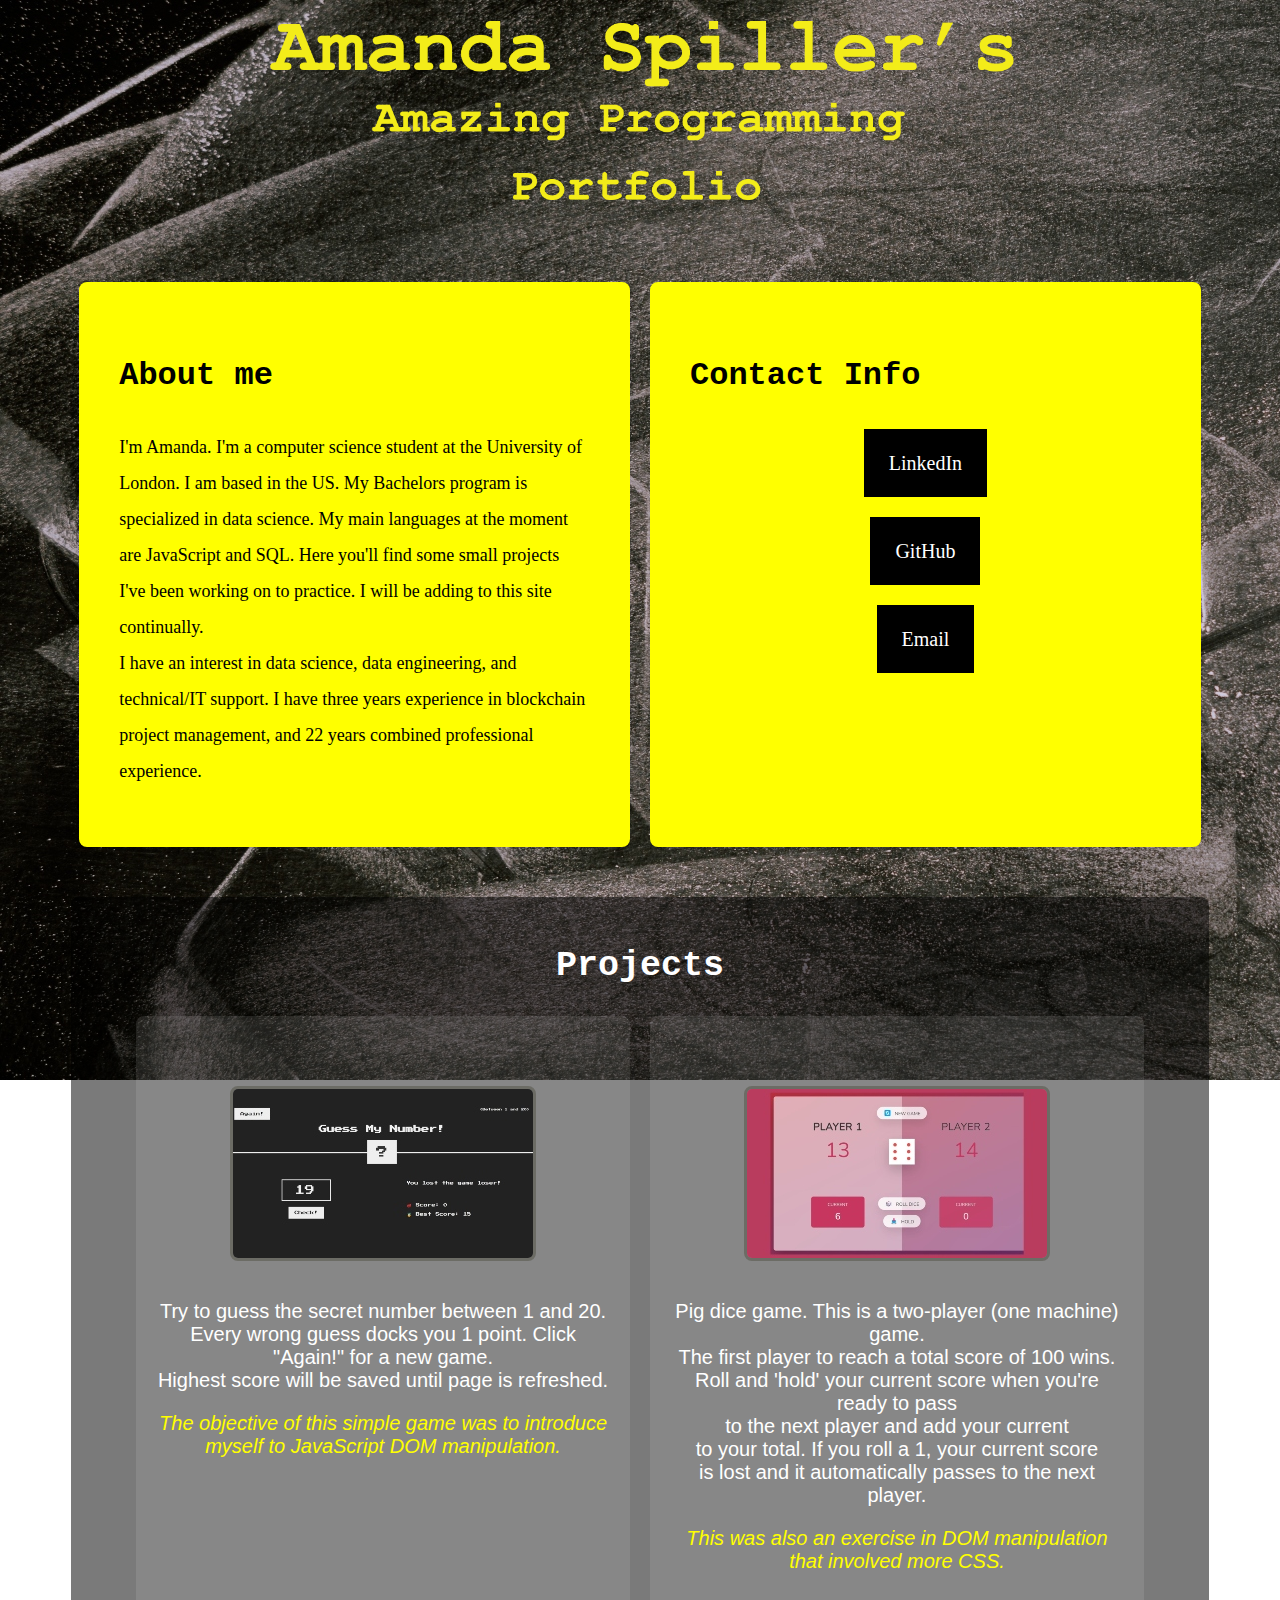
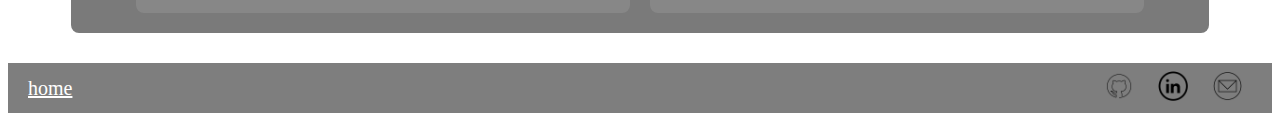
<file: index.html>
<!DOCTYPE html>
<html lang="en">
  <head>
    <meta charset="UTF-8" />
    <meta http-equiv="X-UA-Compatible" content="IE=edge" />
    <meta name="viewport" content="width=device-width, initial-scale=1.0" />
    <title>Amanda Spiller</title>
    <link rel="icon" type="image/x-icon" href="images/favicon.png" />
    <meta
      name="description"
      content="Programming portfolio of Amanda Spiller"
    />
    <link rel="stylesheet" href="css/styles.css" />
  </head>
  <body>
    <div class="header">
      <img
        class="header-image"
        src="images/Spiller Portfolio Logo.png"
        alt="logo"
      />
    </div>

    <div class="main-container">
      <div class="column-2">
        <h1 class="about">About me</h1>
        <p class="about-me-text">
          I'm Amanda. I'm a computer science student at the University of
          London. I am based in the US. My Bachelors program is specialized in
          data science. My main languages at the moment are JavaScript and SQL.
          Here you'll find some small projects I've been working on to practice.
          I will be adding to this site continually.<br />I have an interest in
          data science, data engineering, and technical/IT support. I have three
          years experience in blockchain project management, and 22 years
          combined professional experience.
        </p>
      </div>
      <div class="column-3 large-profile">
        <h1 class="contact">Contact Info</h1>
        <p>
          <a
            href="https://www.linkedin.com/in/amandaspiller1/"
            class="contacts"
            target="_blank"
            >LinkedIn</a
          >
        </p>
        <p>
          <a
            href="https://github.com/AmandaSpiller1"
            class="contacts"
            target="_blank"
          >
            GitHub
          </a>
        </p>
        <p>
          <a
            href="mailto:amandaspiller@protonmail.com"
            class="contacts"
            target="_blank"
            >Email</a
          >
        </p>
      </div>
    </div>

    <div class="project-div">
      <h2 class="section-heading">Projects</h2>

      <div class="project-container">
        <!-- Game 1 -->
        <div class="project-item">
          <a href="guess-the-number.html">
            <img
              class="sc-buttons"
              src="images/guess-my-number.jpg"
              alt="Guess My Number Game"
            />
          </a>
          <p class="game-text">
            Try to guess the secret number between 1 and 20. <br />Every wrong
            guess docks you 1 point. Click "Again!" for a new game.
            <br />Highest score will be saved until page is refreshed.
          </p>
          <p class="project-text">
            <em
              >The objective of this simple game was to introduce myself to
              JavaScript DOM manipulation.</em
            >
          </p>
        </div>

        <!-- Game 2 -->
        <div class="project-item">
          <a href="pig-dice-game.html">
            <img class="sc-buttons" src="images/pig.jpg" alt="Pig Dice Game" />
          </a>
          <p class="game-text">
            Pig dice game. This is a two-player (one machine) game.<br />
            The first player to reach a total score of 100 wins.<br />
            Roll and 'hold' your current score when you're ready to pass<br />
            to the next player and add your current<br />
            to your total. If you roll a 1, your current score<br />
            is lost and it automatically passes to the next player.
          </p>
          <p class="project-text">
            <em
              >This was also an exercise in DOM manipulation that involved more
              CSS.</em
            >
          </p>
        </div>
      </div>
    </div>

    <div class="footer">
      <div class="footer-text-left">
        <a href="index.html" class="menu">home</a>
      </div>
      <div class="footer-content-right">
        <a href="https://github.com/AmandaSpiller1" target="_blank"
          ><img
            src="images/1390302_github_icon.png"
            class="icon-style"
            alt="Github icon"
        /></a>
        <a href="https://www.linkedin.com/in/amandaspiller1/" target="_blank"
          ><img
            src="images/1218170_linkedin_icon.png"
            class="icon-style"
            alt="LinkedIn icon"
        /></a>
        <a href="mailto:amandaspiller@protonmail.com" target="_blank"
          ><img
            src="images/1595249_circles_email_envelope_letter_line_icon.png"
            class="icon-style"
            alt="Email icon"
        /></a>
      </div>
    </div>
  </body>
</html>
</file>
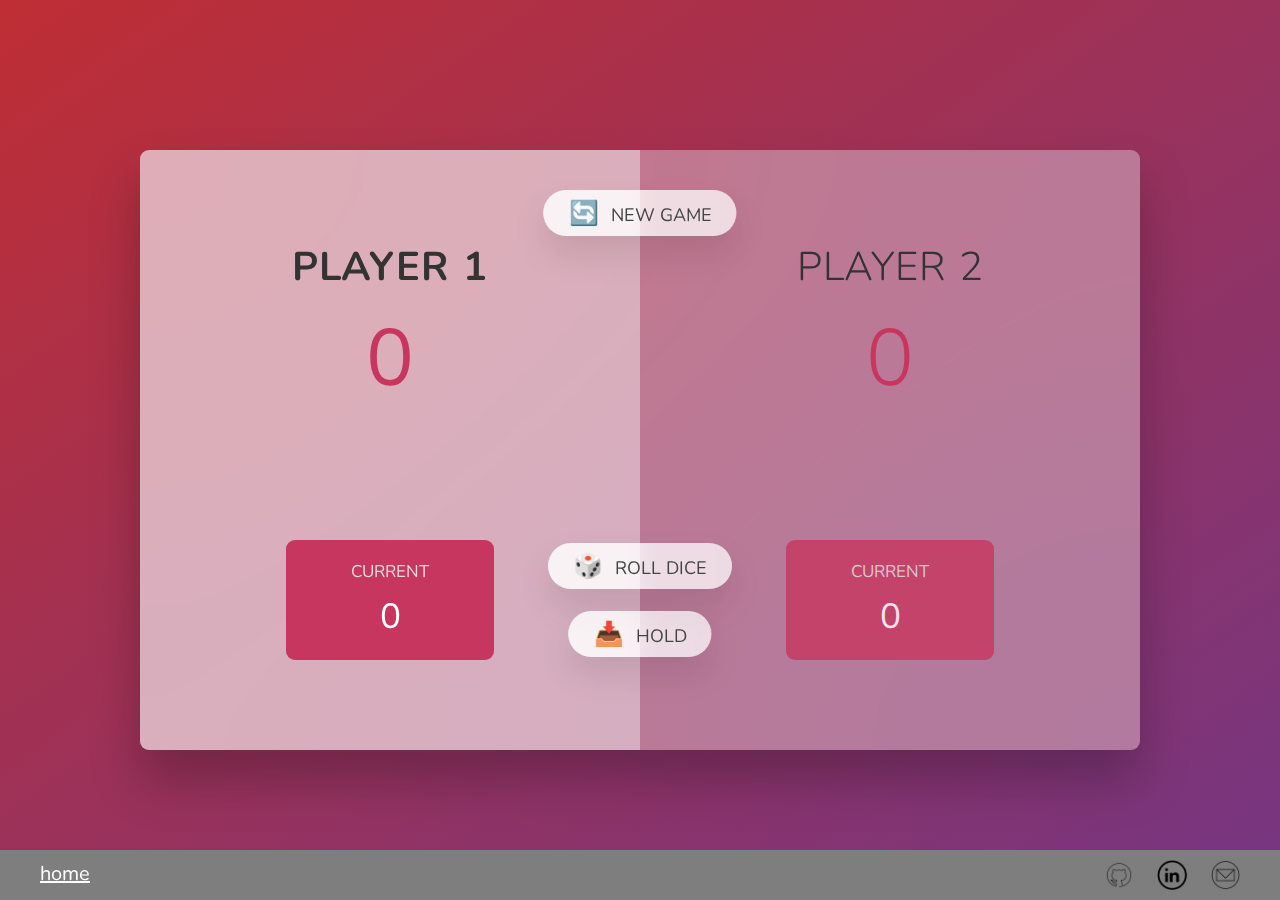
<file: -pig-dice-game.html>
<!DOCTYPE html>
<html lang="en">
  <head>
    <meta charset="UTF-8" />
    <meta name="viewport" content="width=device-width, initial-scale=1.0" />
    <meta http-equiv="X-UA-Compatible" content="ie=edge" />
    <link rel="stylesheet" href="css\pig-style.css" />
    <title>Pig Game</title>
  </head>
  <body>
    <main>
      <section class="player player--0 player--active">
        <h2 class="name" id="name--0">Player 1</h2>
        <p class="score" id="score--0">43</p>
        <div class="current">
          <p class="current-label">Current</p>
          <p class="current-score" id="current--0">0</p>
        </div>
      </section>
      <section class="player player--1">
        <h2 class="name" id="name--1">Player 2</h2>
        <p class="score" id="score--1">24</p>
        <div class="current">
          <p class="current-label">Current</p>
          <p class="current-score" id="current--1">0</p>
        </div>
      </section>

      <img src="dice-5.png" alt="Playing dice" class="dice" />
      <button class="btn btn--new">🔄 New game</button>
      <button class="btn btn--roll">🎲 Roll dice</button>
      <button class="btn btn--hold">📥 Hold</button>
    </main>
    <script src="js\pig.js"></script>
        <!--Footer-->

        <div class="footer">
          <div class="footer">
            <p class="footer-text-left">
              <a href="index.html" class="menu">home</a>
              <div class="footer-content-right">
                <a href="https://github.com/AmandaSpiller1"><img src="images\1390302_github_icon.png" class="icon-style" alt="Github icon"></a>
                <a href="https://www.linkedin.com/in/amandaspiller1/"><img src="images\1218170_linkedin_icon.png" class="icon-style" alt="LinkedIn icon"></a>
                <a href="mailto:amandaspiller@protonmail.com"><img src="images\1595249_circles_email_envelope_letter_line_icon.png" class="icon-style" alt="Email icon"></a>
              </div>
            </p>
          </div>
        </div>
  </body>
</html>
</file>
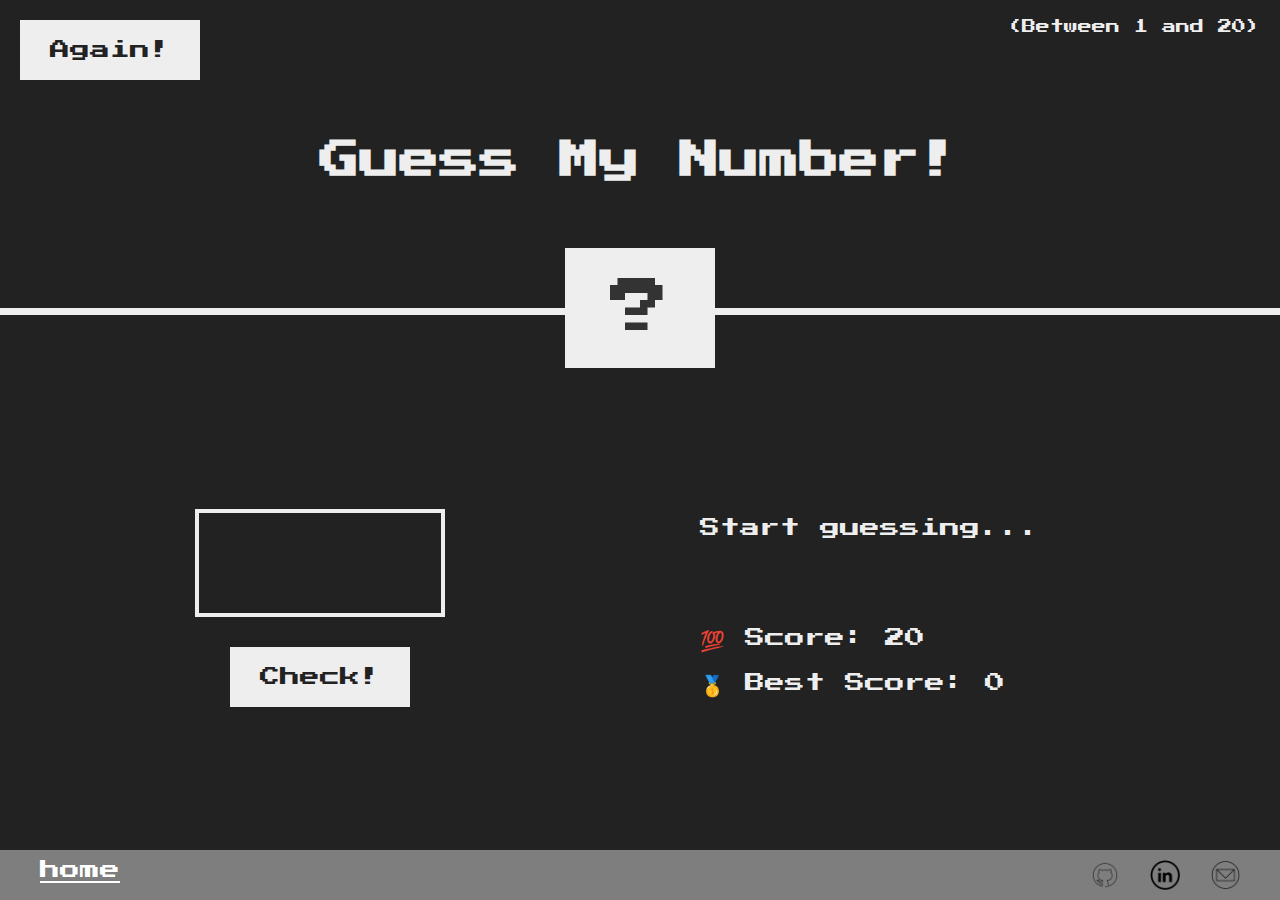
<file: guess-the-number.html>
<!DOCTYPE html>
<html lang="en">
  <head>
    <meta charset="UTF-8" />
    <meta name="viewport" content="width=device-width, initial-scale=1.0" />
    <meta http-equiv="X-UA-Compatible" content="ie=edge" />
    <link rel="stylesheet" href="css\gtn-style.css" />
    <title>Guess My Number!</title>
  </head>
  <body>
    <header>
      <h1>Guess My Number!</h1>
      <p class="between">(Between 1 and 20)</p>
      <button class="btn again">Again!</button>
      <div class="number">?</div>
    </header>
    <main>
      <section class="left">
        <input type="number" class="guess" />
        <button class="btn check">Check!</button>
      </section>
      <section class="right">
        <p class="message">Start guessing...</p>
        <p class="label-score">💯 Score: <span class="score">20</span></p>
        <p class="label-highscore">
          🥇 Best Score: <span class="highscore">0</span>
        </p>
      </section>
    </main>
    <script src="js\guess-the-number.js"></script>
        <!--Footer-->

        <div class="footer">
          <div class="footer">
            <p class="footer-text-left">
              <a href="index.html" class="menu">home</a>
              <div class="footer-content-right">
                <a href="https://github.com/AmandaSpiller1"><img src="images\1390302_github_icon.png" class="icon-style" alt="Github icon"></a>
                <a href="https://www.linkedin.com/in/amandaspiller1/"><img src="images\1218170_linkedin_icon.png" class="icon-style" alt="LinkedIn icon"></a>
                <a href="mailto:amandaspiller@protonmail.com"><img src="images\1595249_circles_email_envelope_letter_line_icon.png" class="icon-style" alt="Email icon"></a>
              </div>
            </p>
          </div>
        </div>
  </body>
</html>
</file>
<file: css/styles.css>
/* General Reset */
* {
  box-sizing: border-box;
}

body {
  font-family: roboto;
  background-image: url("../images/pexels-cottonbro-studio-3826433.jpg");
  background-repeat: no-repeat;
  background-attachment: fixed;
}

p {
  color: rgb(255, 255, 255);
  font-size: 20px;
  font-family: roboto;
  text-align: center;
}

/* Header Title */
.header {
  text-align: center;
  margin: 0;
  padding: 0;
  background-color: transparent;
}

.header-image {
  max-width: 80%; /* Default width for most screens */
  height: auto; /* Maintain aspect ratio */
  margin: 0 auto;
  border: none; /* Remove any visible border */
  outline: none;
}

/* Adjust the header image size on larger screens */
@media (min-width: 1200px) {
  .header-image {
    max-width: 60%;
  }
}

/* Main Flexbox Container */
.main-container {
  display: flex;
  flex-wrap: wrap;
  gap: 20px;
  justify-content: center;
  padding: 20px;
}

.column-2,
.column-3 {
  flex: 1 1 45%; /* Flex-grow, flex-shrink, flex-basis */
  padding: 40px;
  background-color: #ffff00;
  line-height: 2;
  border-radius: 8px;
  max-width: 45%;
}

.about-me-text {
  color: rgb(0, 0, 0);
  font-size: 18px;
  text-align: left;
}

.about {
  color: rgb(0, 0, 0);
  font-family: courier;
}

.contact {
  color: rgb(0, 0, 0);
  font-family: courier;
}

/* Links */
a.contacts:link,
a.contacts:visited {
  background-color: #000000;
  color: rgb(255, 255, 255);
  padding: 14px 25px;
  text-align: center;
  text-decoration: none;
  display: inline-block;
}

a.contacts:hover,
a.contacts:active {
  background-color: rgb(126, 126, 126);
}

/* Project Section */
.project-div {
  padding: 20px;
  text-align: center;
  background: #00000085;
  margin: 30px auto;
  max-width: 90%;
  border-radius: 8px;
}

.section-heading {
  text-align: center;
  color: #ffffff;
  margin-bottom: 30px;
  font-size: 35px;
  font-family: "Courier", monospace;
}

.project-container {
  display: flex;
  flex-wrap: wrap;
  gap: 20px;
  justify-content: center;
}

.project-item {
  flex: 1 1 45%;
  max-width: 45%;
  background-color: rgba(255, 255, 255, 0.1);
  padding: 20px;
  border-radius: 8px;
}

.project-item img {
  max-width: 100%;
  height: auto;
  border: 3px solid rgb(108, 108, 101);
  border-radius: 8px;
  transition: transform 0.3s ease; /* Smooths the hover effect */
}

.project-item img:hover {
  transform: scale(1.1); /* Enlarge the image on hover */
  border: 3px solid yellow;
}

.game-text {
  color: white;
  font-size: 20px;
  font-family: "Lucida", sans-serif;
  text-align: center;
  margin-top: 15px;
}

.project-text {
  color: #ffff00;
  font-size: 20px;
  font-family: "Roboto", sans-serif;
  text-align: center;
  margin-top: 10px;
}

/* Responsive */
@media (max-width: 768px) {
  .project-item {
    flex: 1 1 100%;
    max-width: 100%;
  }
}

img {
  border: 3px solid rgb(108, 108, 101);
  border-radius: 8px;
  max-width: 100%;
  height: auto;
}

.sc-buttons {
  margin-top: 50px;
  margin-bottom: 20px;
}

.sc-buttons:hover {
  border: 3px solid yellow;
}

/* Footer */
.footer {
  display: flex;
  justify-content: space-between;
  align-items: center;
  background-color: rgb(126, 126, 126);
  padding: 10px 20px;
  height: 50px;
}

.footer-text-left {
  text-align: left;
  font-size: 20px;
  word-spacing: 20px;
}

.footer-content-right {
  text-align: right;
}

.icon-style {
  height: 30px;
  width: 30px;
  margin: 0 10px;
  border: 0;
}

.icon-style:hover {
  background-color: yellow;
  padding: 5px;
}

a.menu:link,
a.menu:visited {
  color: rgb(255, 255, 255);
}

a.menu:hover {
  font-size: 22px;
  background-color: yellow;
  color: black;
}
</file>
